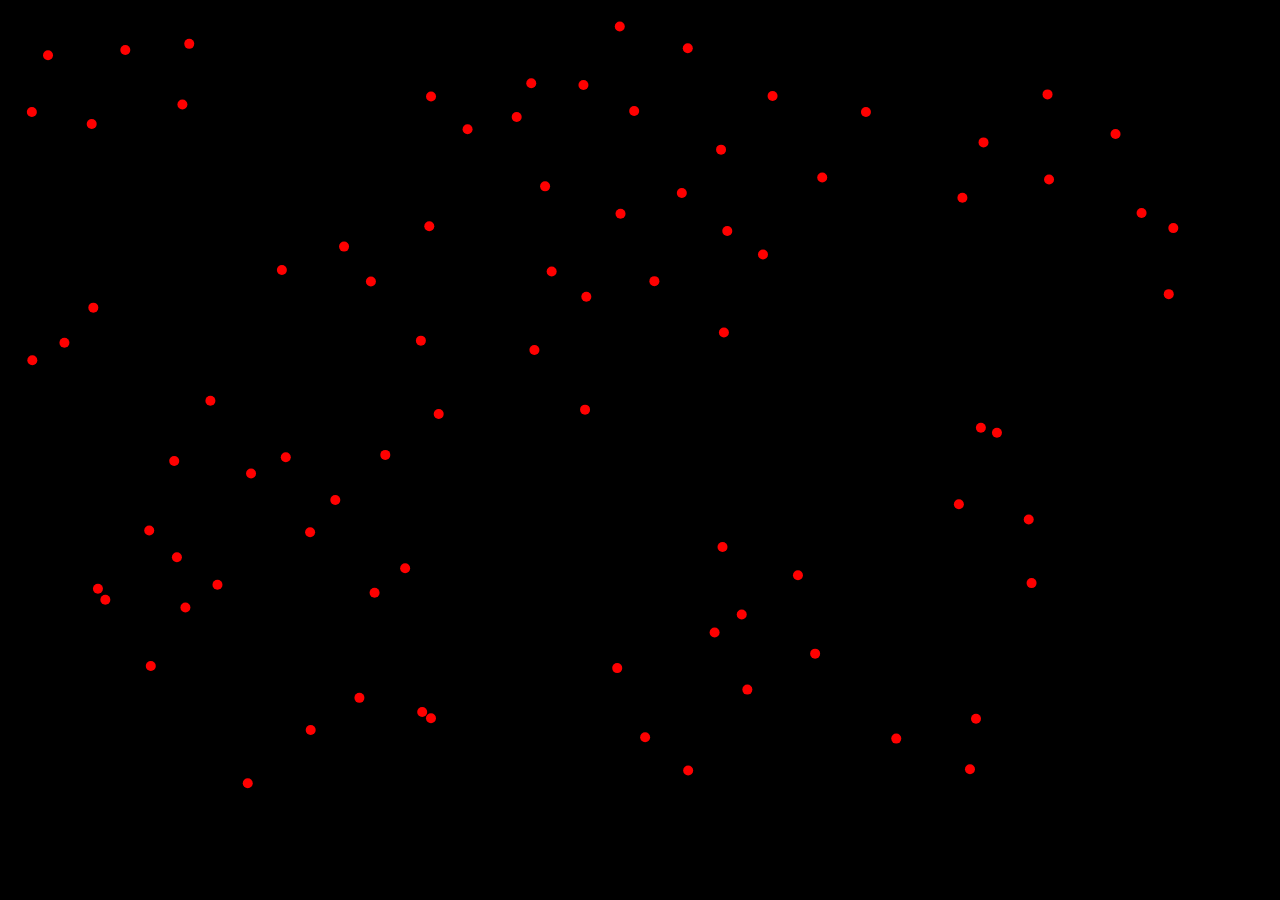
<file: Boids/index.html>
<!DOCTYPE html>
<html lang="en">
<head>
    <meta charset="UTF-8">
    <meta http-equiv="X-UA-Compatible" content="IE=edge">
    <meta name="viewport" content="width=device-width, initial-scale=1.0">
    <title>Boids</title>
    <link rel="stylesheet" href="style.css">
</head>
<body>
    <canvas id="canvas1"></canvas>    
    <script src="script.js"></script>
</body>
</html>
</file>
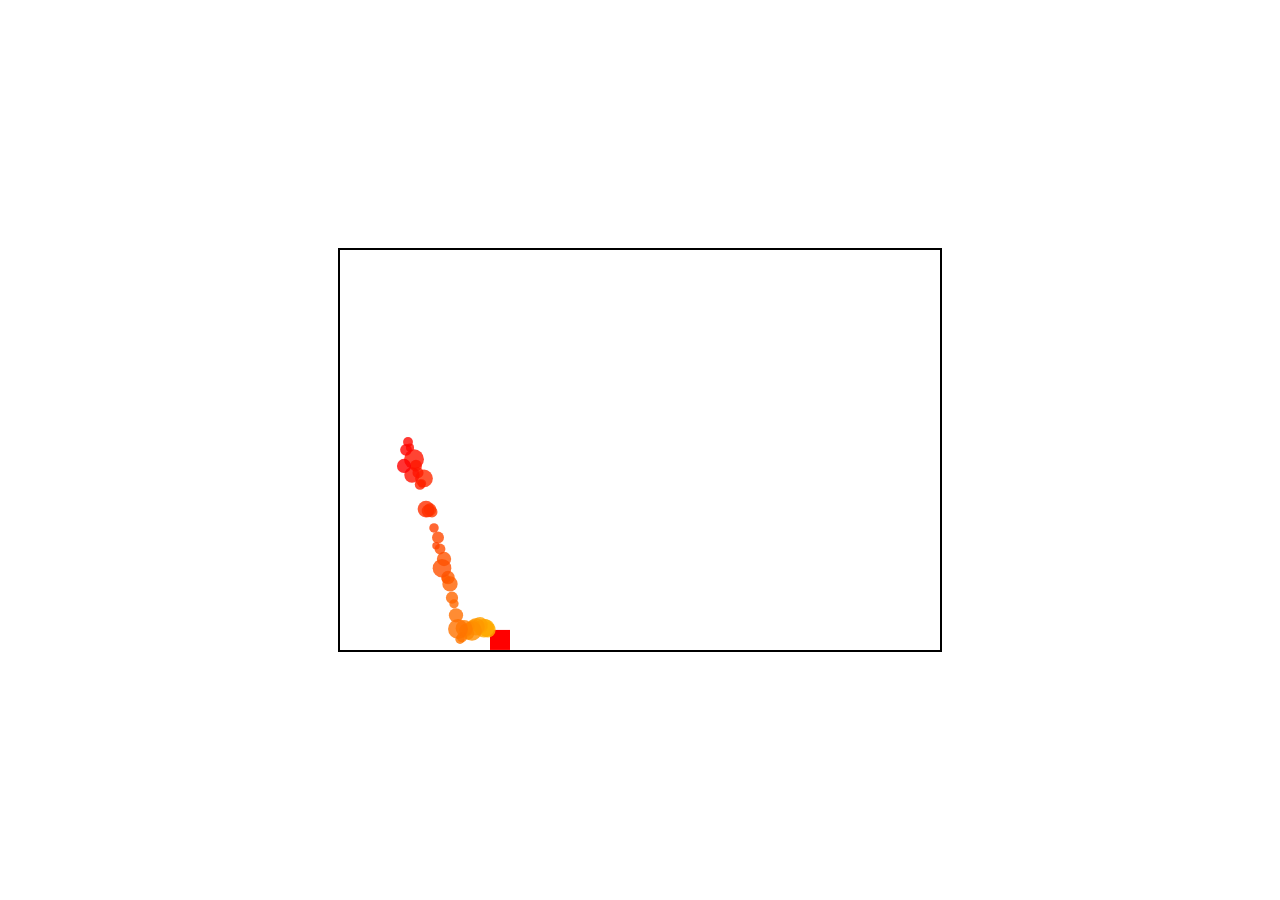
<file: Flappy/index.html>
<!DOCTYPE html>
<html lang="en">
<head>
    <meta charset="UTF-8">
    <meta http-equiv="X-UA-Compatible" content="IE=edge">
    <meta name="viewport" content="width=device-width, initial-scale=1.0">
    <title>Flap</title>
    <link rel="stylesheet" href="styles.css">
</head>
<body>
    <canvas id="Canvas1"></canvas>
    <script src="bird.js"></script>
    <script src="particles.js"></script>
    <script src="obstacles.js"></script>
    <script src="main.js"></script>
</body>
</html>
</file>
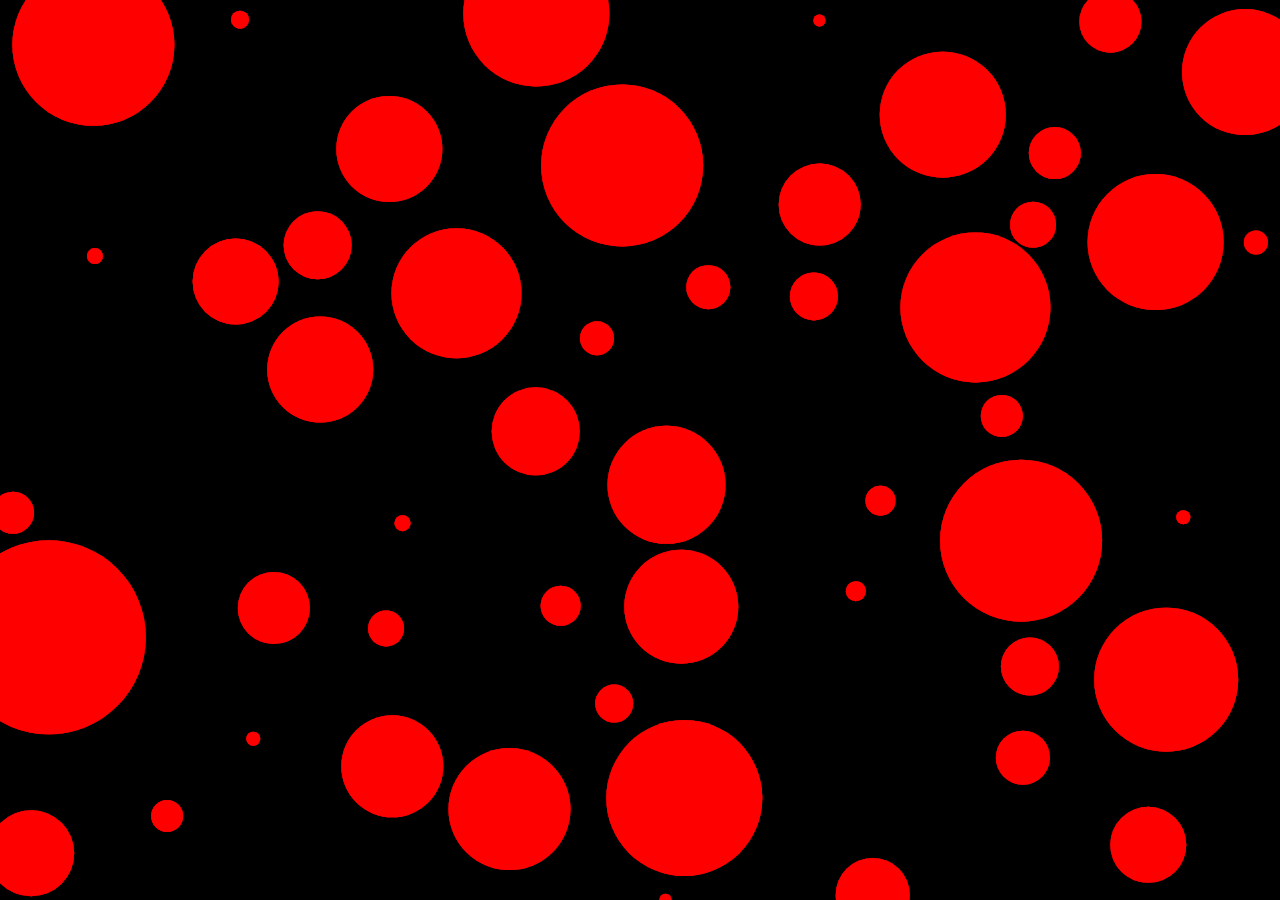
<file: FranksLab/Eyes/index.html>
<!DOCTYPE html>
<html lang="en">
<head>
    <meta charset="UTF-8">
    <meta http-equiv="X-UA-Compatible" content="IE=edge">
    <meta name="viewport" content="width=device-width, initial-scale=1.0">
    <title>Eyes</title>
    <link rel="stylesheet" href="style.css">
</head>
<body>
    <canvas id="canvas1"></canvas>    
    <script src="script.js"></script>
</body>
</html>
</file>
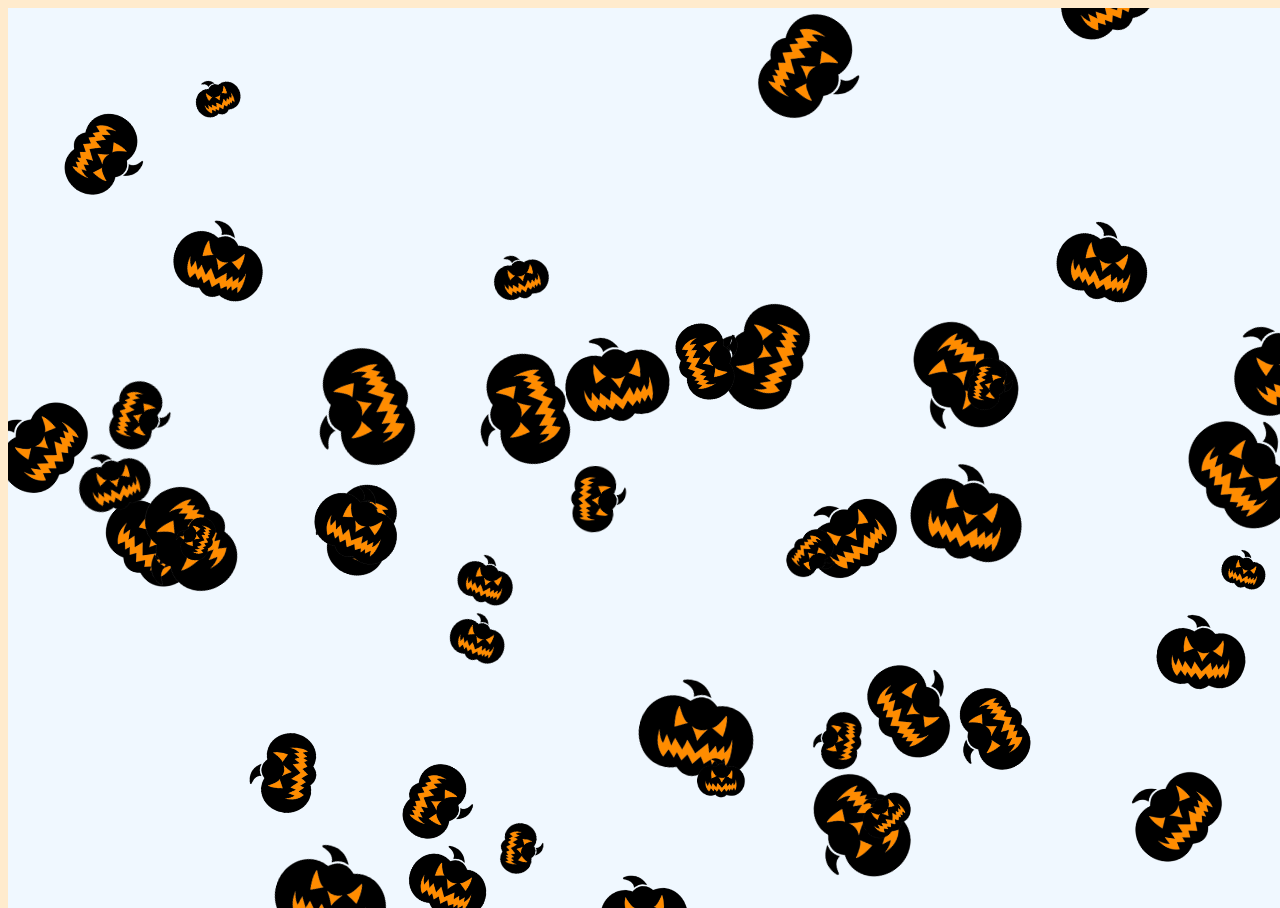
<file: FranksLab/Pumpkins/index.html>
<!DOCTYPE html>
<html lang="en">
<head>
    <meta charset="UTF-8">
    <meta http-equiv="X-UA-Compatible" content="IE=edge">
    <meta name="viewport" content="width=device-width, initial-scale=1.0">
    <title>Rotate Pumpkins</title>
    <link rel="stylesheet" href="style.css">
</head>
<body>
    <canvas id="mycanvas"></canvas>
    <script src="script.js"></script>
</body>
</html>
</file>
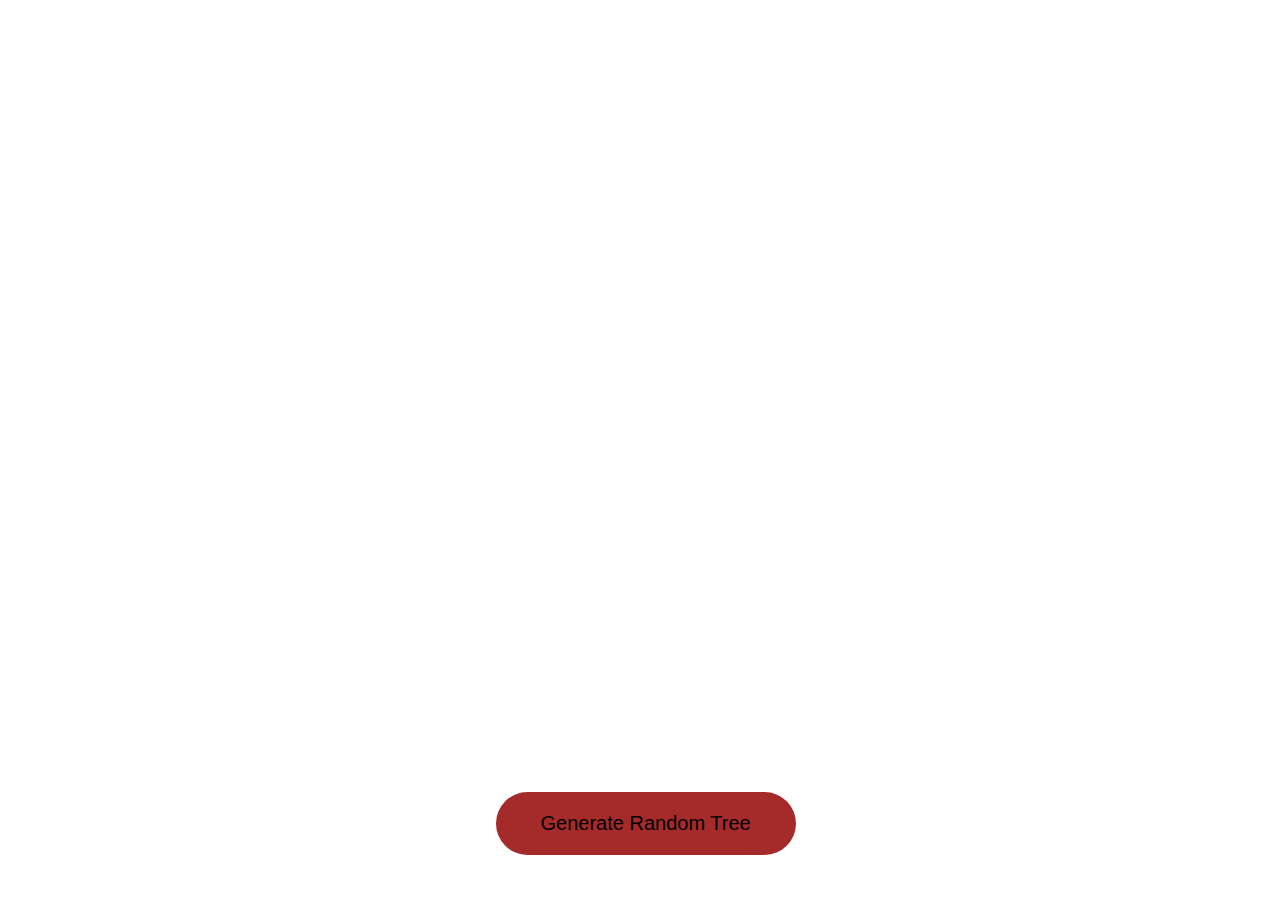
<file: FranksLab/Trees/index.html>
<!DOCTYPE html>
<html lang="en">
<head>
    <meta charset="UTF-8">
    <meta http-equiv="X-UA-Compatible" content="IE=edge">
    <meta name="viewport" content="width=device-width, initial-scale=1.0">
    <title>Fractal Trees</title>
    <link rel="stylesheet" href="style.css">
</head>
<body>
    <canvas></canvas>
    <button class="generate-tree-button">Generate Random Tree</button>
    <script src="script.js"></script>    
</body>
</html>
</file>
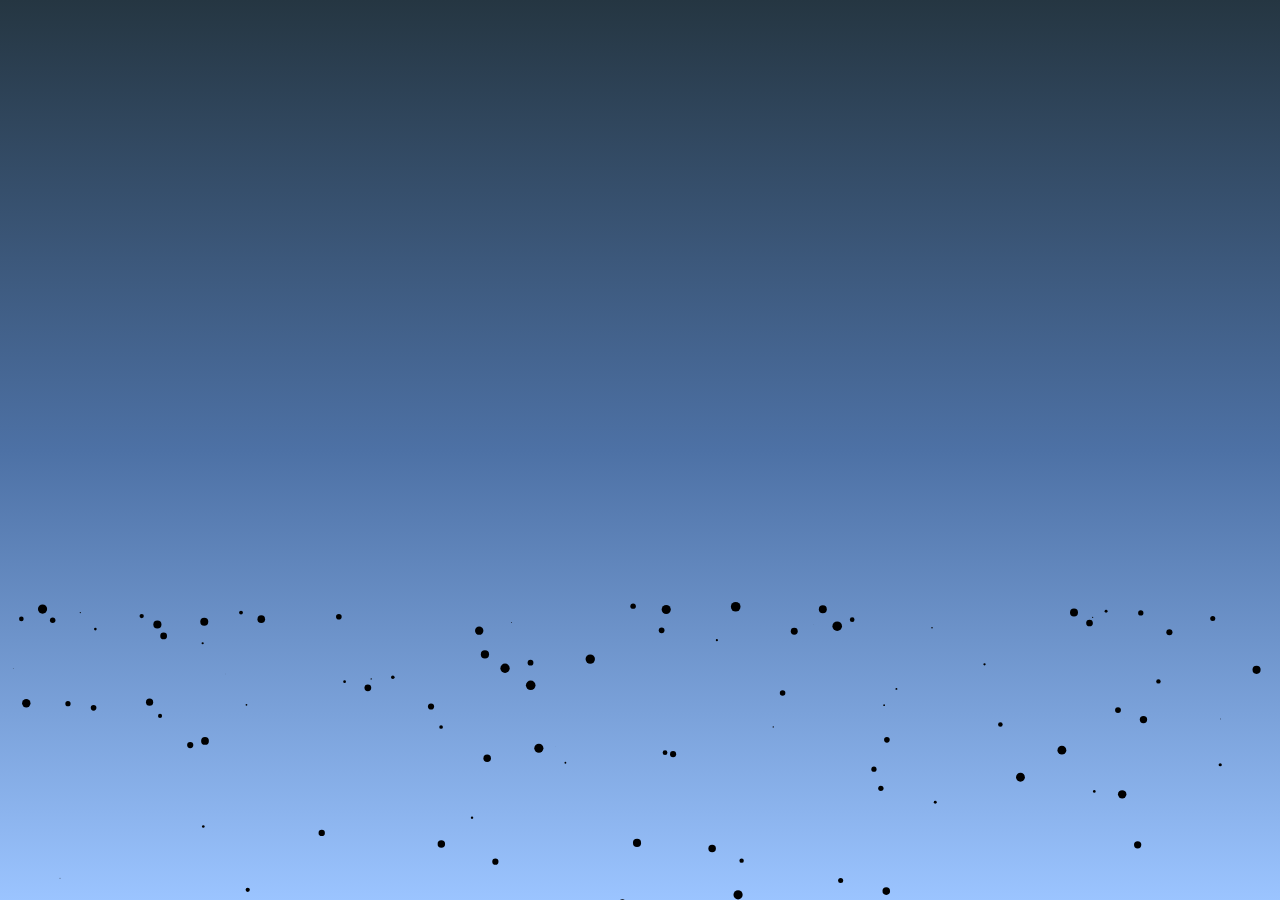
<file: FranksLab/Trails/Bounce/index.html>
<!DOCTYPE html>
<html lang="en">
<head>
    <meta charset="UTF-8">
    <meta http-equiv="X-UA-Compatible" content="IE=edge">
    <meta name="viewport" content="width=device-width, initial-scale=1.0">
    <title>Bounce</title>
    <link rel="stylesheet" href="styles.css">
</head>
<body>
    <canvas id="mycanvas"></canvas>
    <script src="script.js"></script>
</body>
</html>
</file>
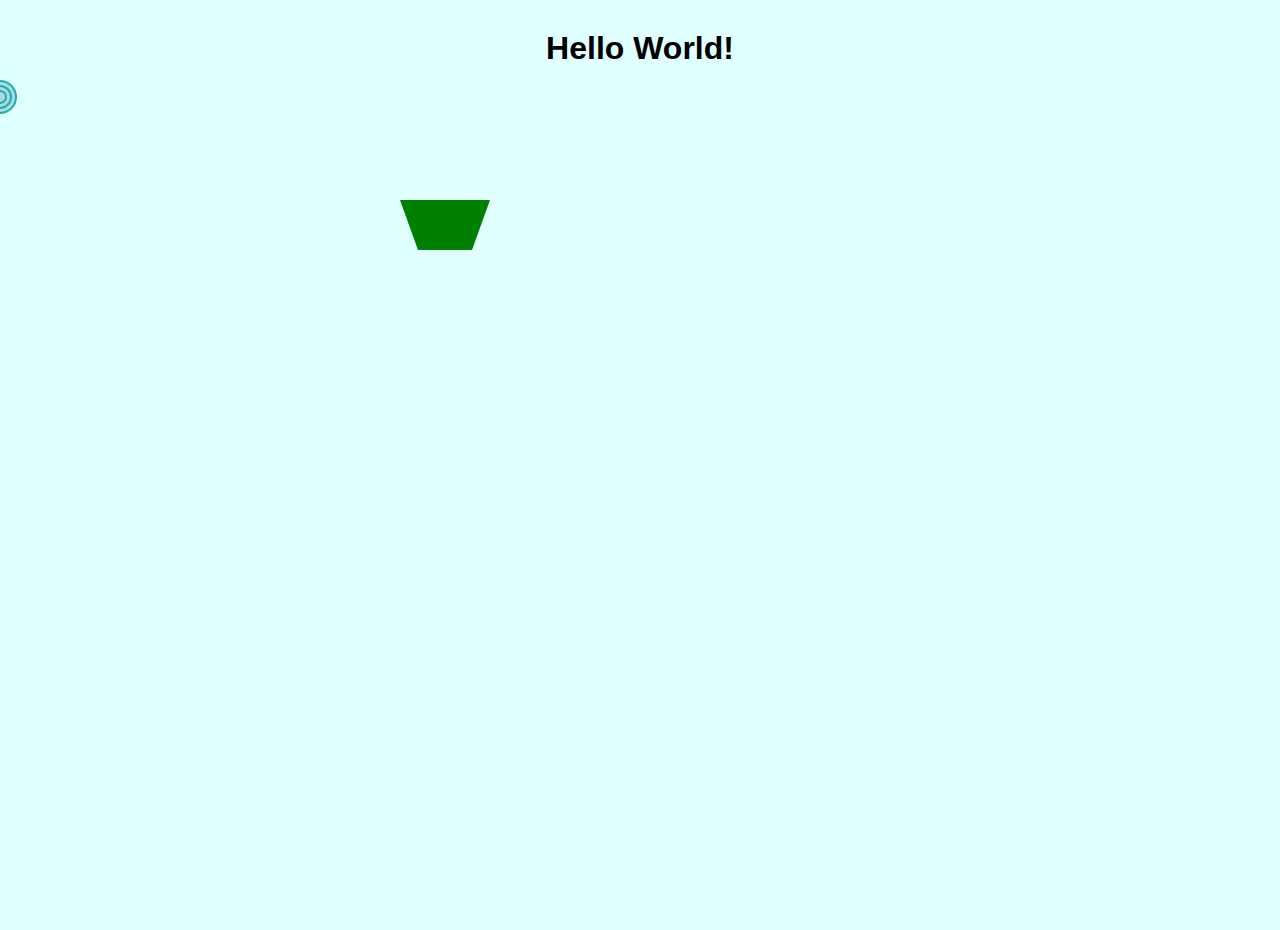
<file: Cursors/cursor.html>
<!DOCTYPE html>
<html lang="en">
<head>
    <meta charset="UTF-8">
    <meta http-equiv="X-UA-Compatible" content="IE=edge">
    <meta name="viewport" content="width=device-width, initial-scale=1.0">
    <title>Document</title>
    <link rel="stylesheet" href="cursor.css">
</head>
<body>
    <h1>Hello World!</h1>
    <div class = 'red'></div>
    <div class = 'follower' id="follower1"></div>
    <div class = 'follower' id="follower2"></div>
    <div class = 'follower' id="follower3"></div>
    <script src="cursor.js"></script>
</body>
</html>
</file>
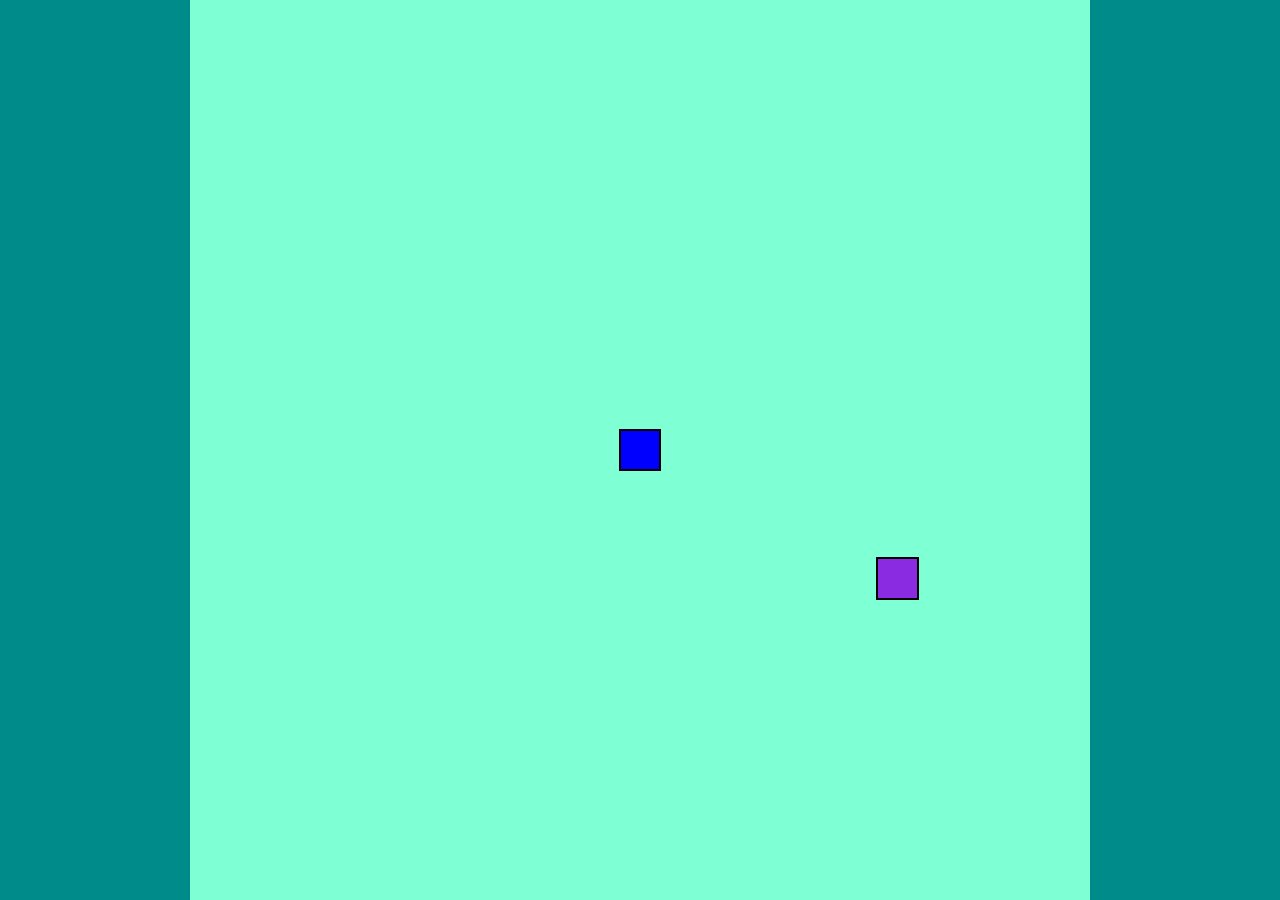
<file: Snake/snake.html>
<!DOCTYPE html>
<html lang="en">
<head>
    <meta charset="UTF-8">
    <meta http-equiv="X-UA-Compatible" content="IE=edge">
    <meta name="viewport" content="width=device-width, initial-scale=1.0">
    <title>Snake</title>
    <link rel="stylesheet" href="snake.css">
</head>
<body>
    <div id="gameboard"></div>
    <script src="game.js" defer type='module'></script>
</body>
</html>
</file>
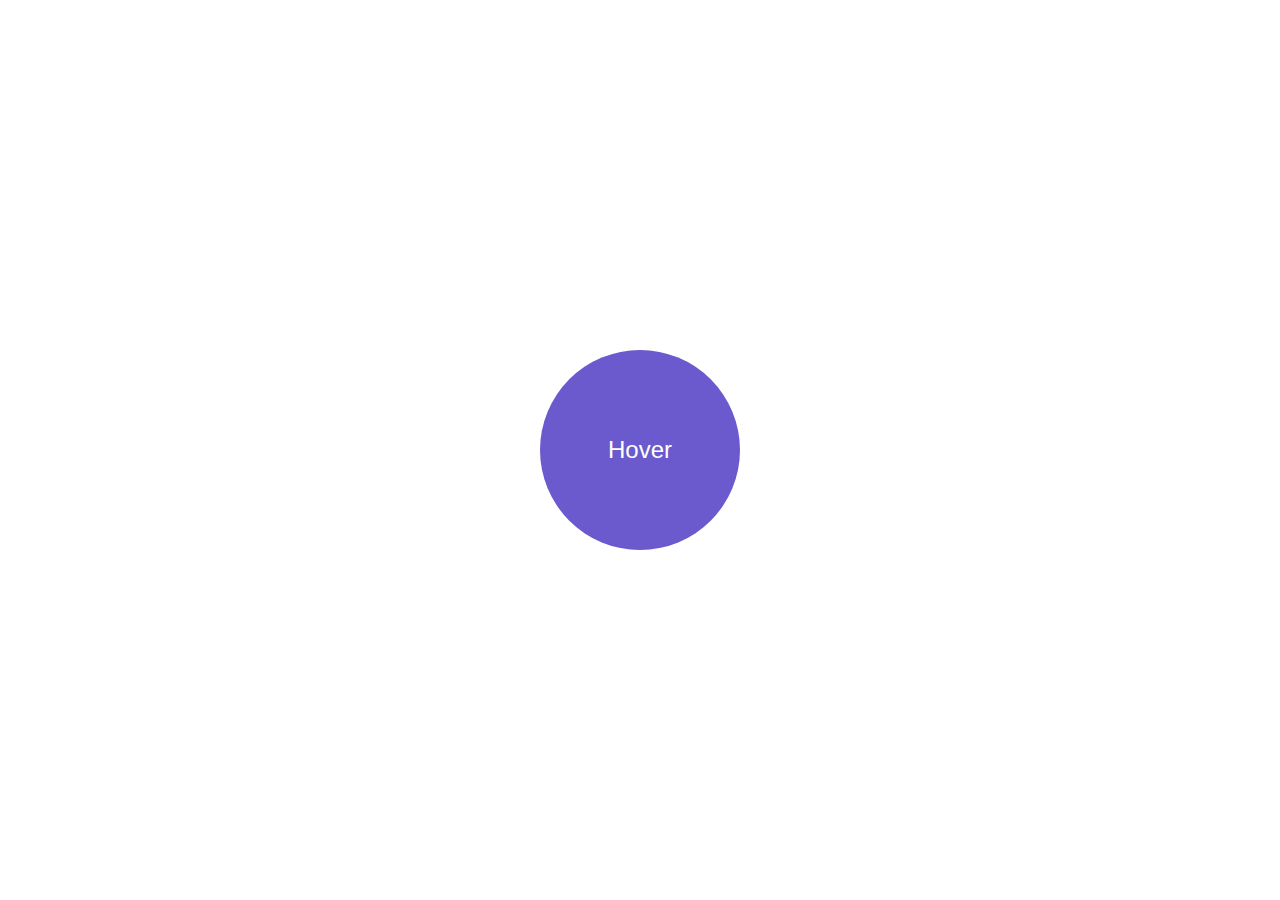
<file: 3Projects/hover/hover.html>
<!DOCTYPE html>
<html lang="en">
<head>
    <meta charset="UTF-8">
    <meta http-equiv="X-UA-Compatible" content="IE=edge">
    <meta name="viewport" content="width=device-width, initial-scale=1.0">
    <title>Document</title>
    <link rel="stylesheet" href="hover.css">

</head>
<body>
    <div id="circle">Hover</div>
    <script src="hover.js"></script>
</body>
</html>
</file>
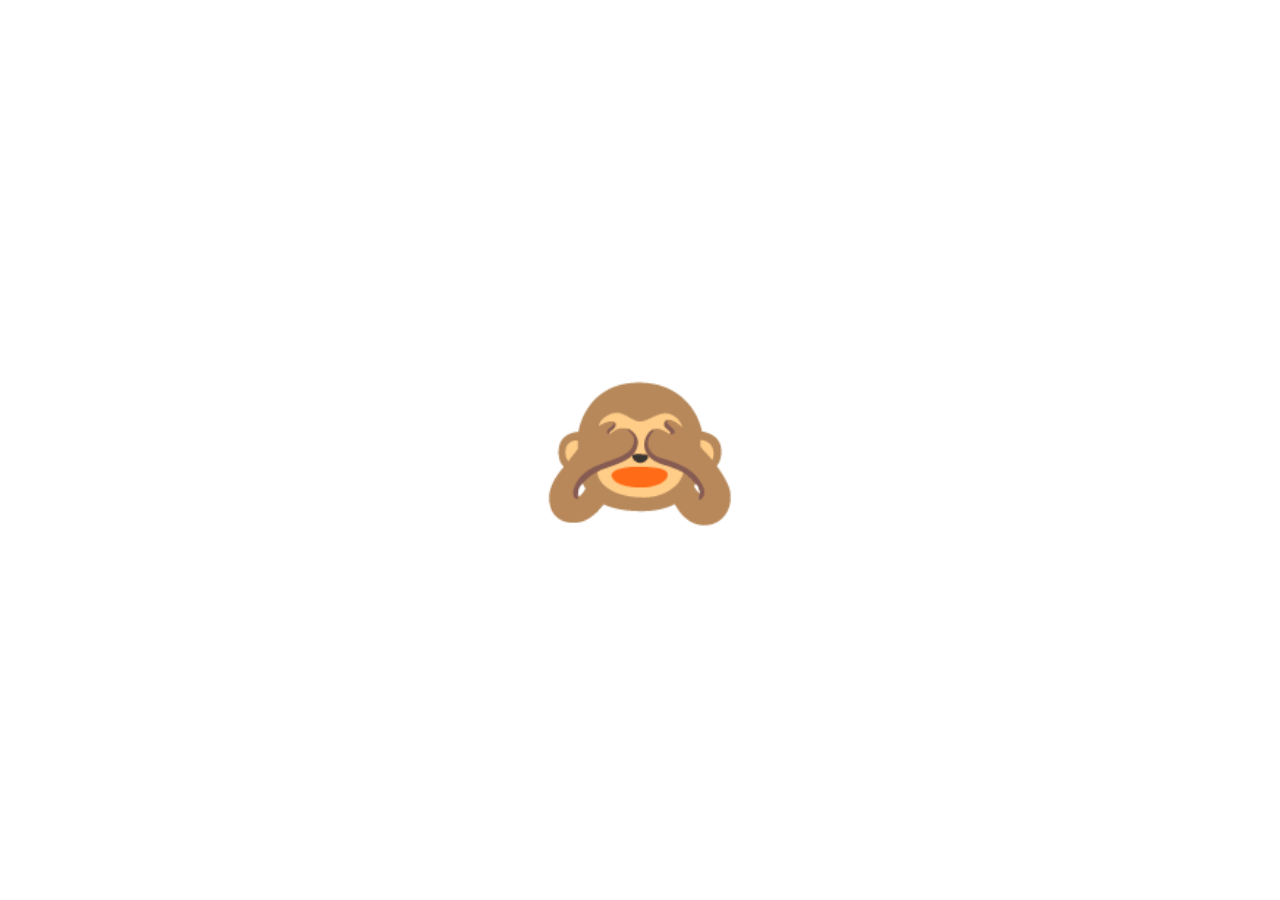
<file: 3Projects/monkey/monkey.html>
<!DOCTYPE html>
<html lang="en">
<head>
    <meta charset="UTF-8">
    <meta http-equiv="X-UA-Compatible" content="IE=edge">
    <meta name="viewport" content="width=device-width, initial-scale=1.0">
    <title>Document</title>
    <link rel="stylesheet", href= 'monkey.css'>
</head>
<body>
    <div class="emoji closed active">🙈</div>
    <div class="emoji open">🙉</div>
    <script src="monkey.js"></script>
</body>
</html>
</file>
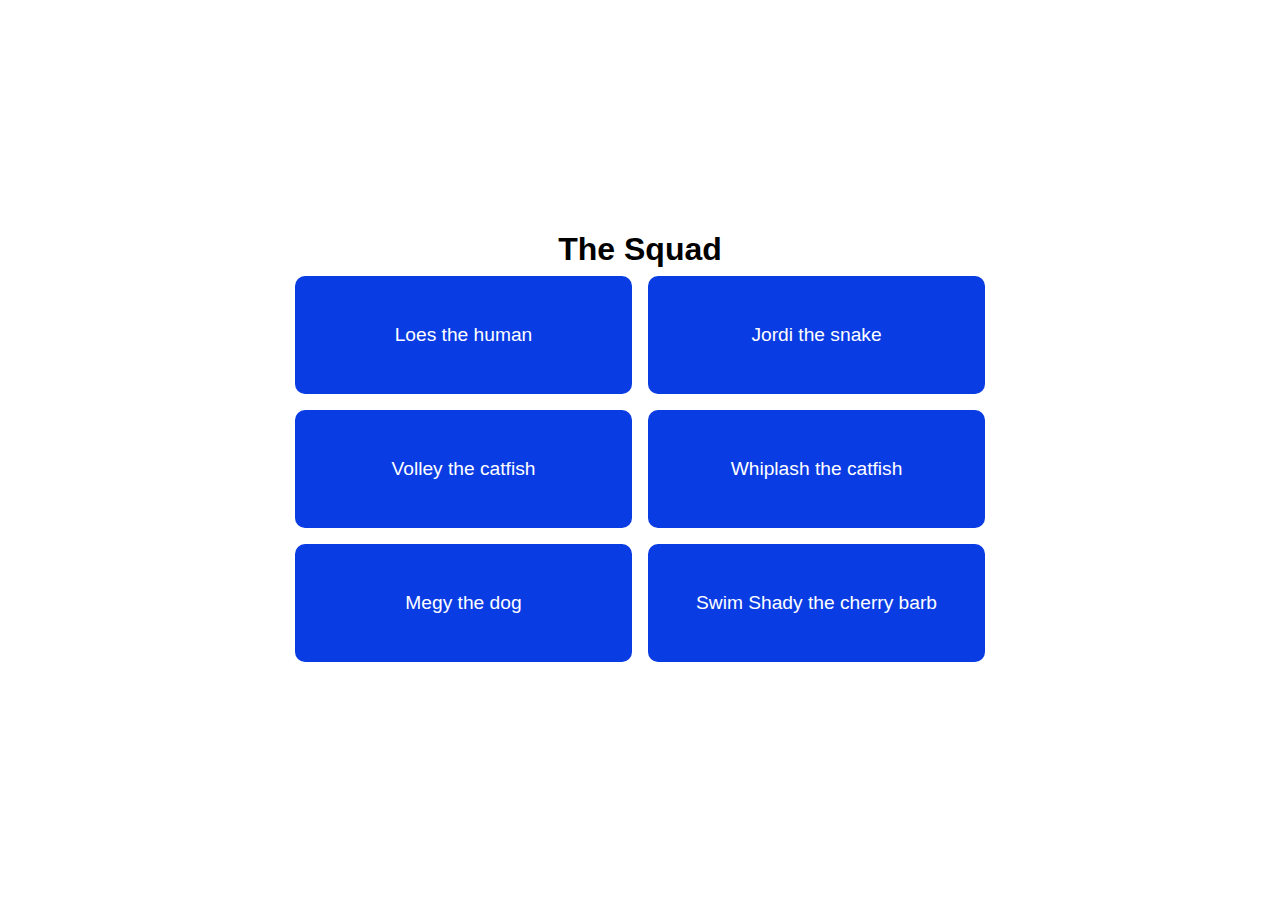
<file: 3Projects/squad/squad.html>
<!DOCTYPE html>
<html lang="en">
<head>
    <meta charset="UTF-8">
    <meta http-equiv="X-UA-Compatible" content="IE=edge">
    <meta name="viewport" content="width=device-width, initial-scale=1.0">
    <title>Document</title>
    <link rel="stylesheet" href="squad.css">
</head>
<body>
    <h1>The Squad</h1>
    <div id="info"></div>
    <script src="squad.js"></script>
</body>
</html>
</file>
<file: Boids/style.css>
* {
    margin: 0;
    padding: 0;
    box-sizing: border-box;
}

#canvas1 {
    position: absolute;
    left: 0px;
    top: 0px;
    width: 100%;
    height: 100%;
    background-color: black;
}
</file>
<file: Flappy/styles.css>
#Canvas1 {
    position: absolute;
    top: 50%;
    left:50%;
    transform: translate(-50%, -50%);
    width: 600px;
    height: 400px;
    border: 2px solid black; 
}
</file>
<file: FranksLab/Eyes/style.css>
* {
    margin: 0;
    padding: 0;
    box-sizing: border-box;
}

#canvas1 {
    position: absolute;
    left: 0px;
    top: 0px;
    width: 100%;
    height: 100%;
    background-color: black;
}
</file>
<file: FranksLab/Pumpkins/style.css>
* {
    background-color: blanchedalmond;
}

#mycanvas {
    position: absolute;
    height: 100%;
    width: 100%;
    /* background: linear-gradient(blue, darkblue, black); */
    background: aliceblue;
}
</file>
<file: FranksLab/Trees/style.css>
* {
    margin: 0;
    padding: 0;
    box-sizing: border-box;
}

canvas {
    position: absolute;
    background-color: white;
    width: 100%;
    height: 100%;
}

.generate-tree-button {
    cursor: pointer;
    outline: none;
    border: none;
    position: absolute;
    left: 0; 
    bottom: 5%;
    z-index: 10;
    left: 27%;
    transform: translate(50%, 0); 
    padding: 20px 30px;
    border-radius: 50px;
    background: brown;
    color: black;
    font-size: 20px;
    width: 300px;
    overflow: hidden;
}
</file>
<file: FranksLab/Trails/Bounce/styles.css>
#mycanvas {
    position: absolute;
    top: 0;
    left: 0;
    height: 100%;
    width: 100%;
    z-index: -10;
    background: linear-gradient(#253642, #4d71a5, #9bc4ff);
}
</file>
<file: Cursors/cursor.css>
* {    
    margin: 0;
    padding: 0;
    font-family: 'Trebuchet MS', 'Lucida Sans Unicode', 'Lucida Grande', 'Lucida Sans', Arial, sans-serif;
}

body {
    cursor: url('flower\ or\ fish.cur'), auto;       
    height: 100vh; 
    background: lightcyan;   
}

h1 {
    text-align: center;
    margin: 30px;
}

.red {
    position: absolute;
    left: 400px;
    top: 200px;
    width: 54px;
    box-sizing: content-box;
    border-width: 50px 18px 0;
    border-style: solid;
    border-color: green transparent;      
}

.follower {
    background-color: lightblue;
    position: absolute;  
    border-radius: 50%;
    border: 2px solid lightseagreen;
    transform: translate(-50%,-50%);
    animation: cursorAnim .7s infinite alternate;
}

#follower1{
    width: 30px;
    height: 30px;    
    transition-duration: 200ms;
    transition-timing-function: ease-out;
}

#follower2{
    width: 20px;
    height: 20px;    
    transition-duration: 300ms;
    transition-timing-function: ease-out;
}

#follower3{
    width: 10px;
    height: 10px;    
    transition-duration: 400ms;
    transition-timing-function: ease-out;
}

@keyframes cursorAnim {
    from {
        transform: scale(1);
    }
    to {
        transform: scale(.8);
    }
}
</file>
<file: Snake/snake.css>
body {
    background: darkcyan;
    height: 100vh;
    width: 100vw;
    display: flex;
    justify-content: center;
    align-items: center;
    margin: 0;
}

#gameboard {
    background-color: aquamarine;
    width: 100vmin;
    height: 100vmin;
    display: grid;
    grid-template-columns: repeat(21, 1fr);
    grid-template-rows: repeat(21, 1fr);
}

.snake {
    background-color: blue;
    border: .25vmin solid black;
}

.food {
    background-color: blueviolet;
    border: .25vmin solid black;
}
</file>
<file: 3Projects/hover/hover.css>
* {
    box-sizing: border-box;
    margin: 0;
    padding: 0;
    font-family: 'Trebuchet MS', 'Lucida Sans Unicode', 'Lucida Grande', 'Lucida Sans', Arial, sans-serif;
}

body {
    display: flex;
    flex-direction: column;
    justify-content: center;
    align-items: center;
    height: 100vh;
}

#circle {
    display: flex;
    justify-content: center;
    align-items: center;
    height: 200px;
    width: 200px;
    background: slateblue;
    border-radius: 100px;
    font-size: 1.5rem;
    color: #fff;
    cursor: pointer;
    transition: cubic-bezier(0.075, 0.82, 0.165, 1) 3s;
}

.hover {
    transform: scale(2)
}
</file>
<file: 3Projects/monkey/monkey.css>
* {
    box-sizing: border-box;
    margin: 0;
    padding: 0;
}

body {
    display: flex;
    flex-direction: column;
    justify-content: center;
    align-items: center;
    height: 100vh;
}

.emoji {
    font-size: 10rem;
    cursor: pointer;
    user-select: none;
}

.closed {
    display: none;
}

.open {
    display: none;
}

.active {
    display: block;
}
</file>
<file: 3Projects/squad/squad.css>
* {
    box-sizing: border-box;
    margin: 0;
    padding: 0;
    font-family: 'Trebuchet MS', 'Lucida Sans Unicode', 'Lucida Grande', 'Lucida Sans', Arial, sans-serif;
}

body {
    display: flex;
    flex-direction: column;
    justify-content: center;
    align-items: center;
    height: 100vh;
}

#info {
    display: grid;
    grid-template-columns: 1fr 1fr;
}

#info div {
    padding: 3rem;
    background: rgb(9,60,227);
    margin: 0.5rem;
    border-radius: 10px;
    color: #fff;
    font-size: 1.2rem;
    text-align: center;
}
</file>
